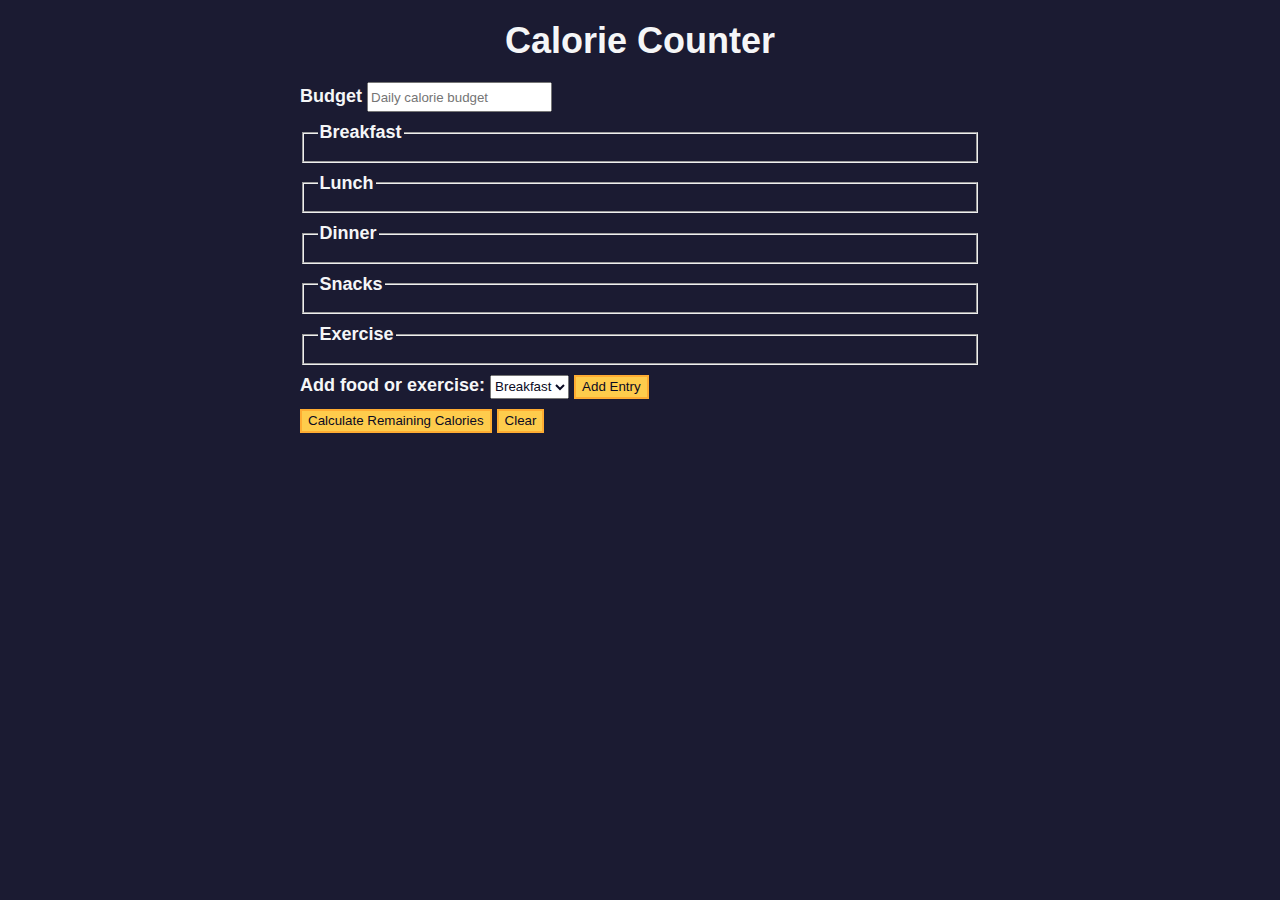
<file: JavaScript DSA/calorie-counter/index.html>
<!DOCTYPE html>
<html lang="en">
<head>
    <meta charset="UTF-8">
    <meta name="viewport" content="width=device-width, initial-scale=1.0">
    <title>Calorie Counter</title>
    <link rel="stylesheet" href="styles.css">
</head>
<body>
    <main>
    <h1>Calorie Counter</h1>
    <div class="container">
        <div class="calorie-counter">

            <form id="calorie-counter">
                <label for="budget">Budget</label>
                <input
                    type="number"
                    min="0"
                    id="budget"
                    placeholder="Daily calorie budget"
                    required
                />

          <fieldset id="breakfast">
            <legend>Breakfast</legend>
            <div class="input-container"></div>
          </fieldset>

          <fieldset id="lunch">
            <legend>Lunch</legend>
            <div class="input-container"></div>
          </fieldset>

          <fieldset id="dinner">
            <legend>Dinner</legend>
            <div class="input-container"></div>
          </fieldset>

          <fieldset id="snacks">
            <legend>Snacks</legend>
            <div class="input-container"></div>
          </fieldset>

          <fieldset id="exercise">
            <legend>Exercise</legend>
            <div class="input-container"></div>
          </fieldset>

          <div class="controls">
            <span>
              <label for="entry-dropdown">Add food or exercise:</label>
              <select id="entry-dropdown" name="options">
                <option value="breakfast" selected>Breakfast</option>
                <option value="lunch">Lunch</option>
                <option value="dinner">Dinner</option>
                <option value="snacks">Snacks</option>
                <option value="exercise">Exercise</option>
              </select>
              <button type="button" id="add-entry">Add Entry</button>
            </span>
          </div>

          <div>
            <button type="submit">
              Calculate Remaining Calories
            </button>
            <button type="button" id="clear">Clear</button>
          </div>
            </form>
        <div id="output" class="output hide"></div>
        </div>
    </div>
    <script src="script.js"></script>
</main>
</body>
</html>
</file>
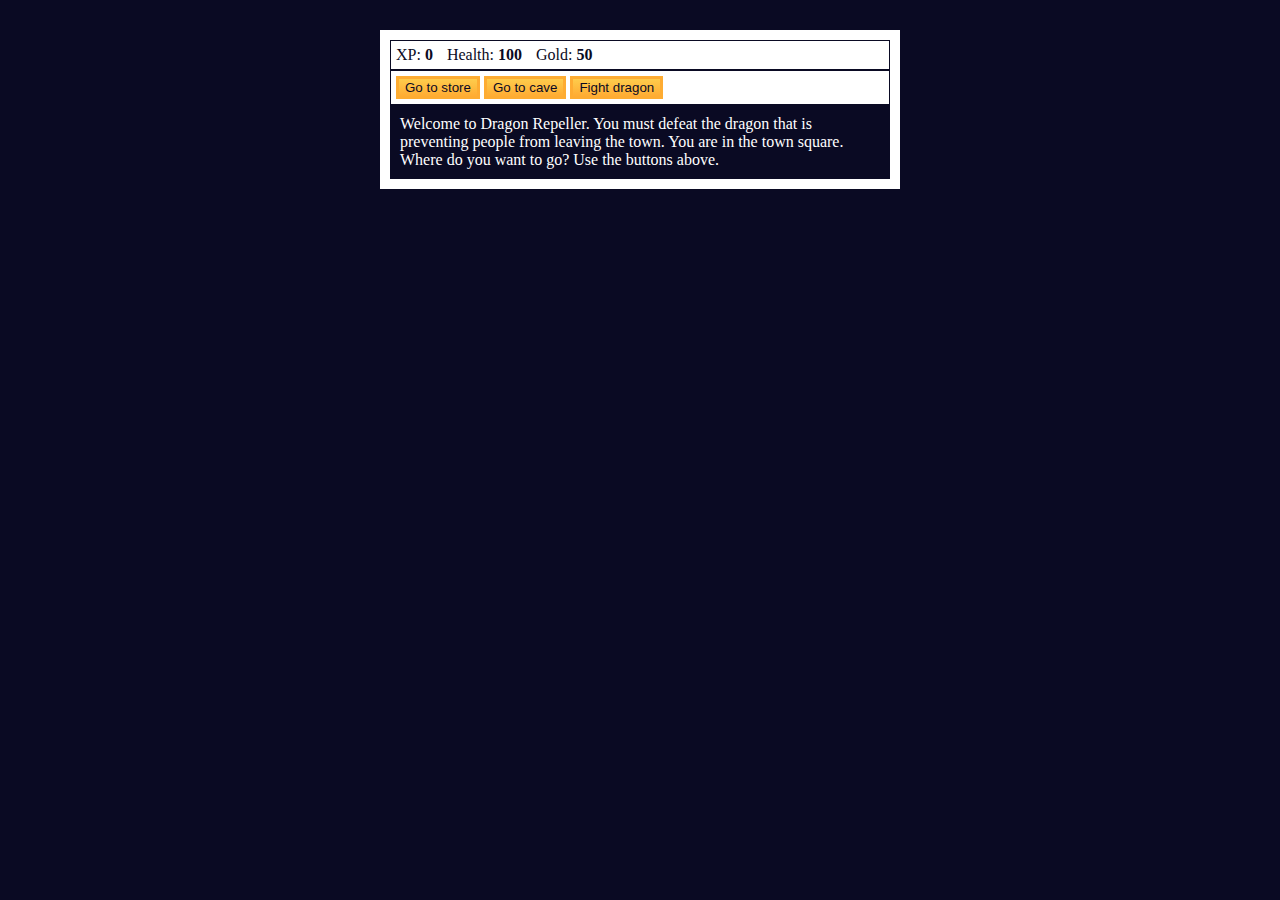
<file: JavaScript DSA/role-playing-game/index.html>
<!DOCTYPE html>
<html lang="en">
<head>
    <meta charset="UTF-8">
    <meta name="viewport" content="width=device-width, initial-scale=1.0">
    <link rel="stylesheet" href="styles.css">
    <title>RPG - Dragon Repeller</title>
</head>
<body>
    <div id="game">

        <div id="stats">
            <span class="stat">XP: <strong><span id="xpText">0</span></strong></span>
            <span class="stat">Health: <strong><span id="healthText">100</span></strong></span>
            <span class="stat">Gold: <strong><span id="goldText">50</span></strong></span>
        </div>

        <div id="controls">
            <button id="button1">Go to store</button>
            <button id="button2">Go to cave</button>
            <button id="button3">Fight dragon</button>
        </div>

        <div id="monsterStats">
            <span class="stat">Monster Name: <strong><span id="monsterName"></span></strong></span>
            <span class="stat">Health: <strong><span id="monsterHealth"></span></strong></span>
        </div>

        <div id="text">
            Welcome to Dragon Repeller. You must defeat the dragon that is preventing people from leaving the town. 
            You are in the town square. Where do you want to go? Use the buttons above.
        </div>
        
    </div>
    <script src="script.js"></script>
</body>
</html>
</file>
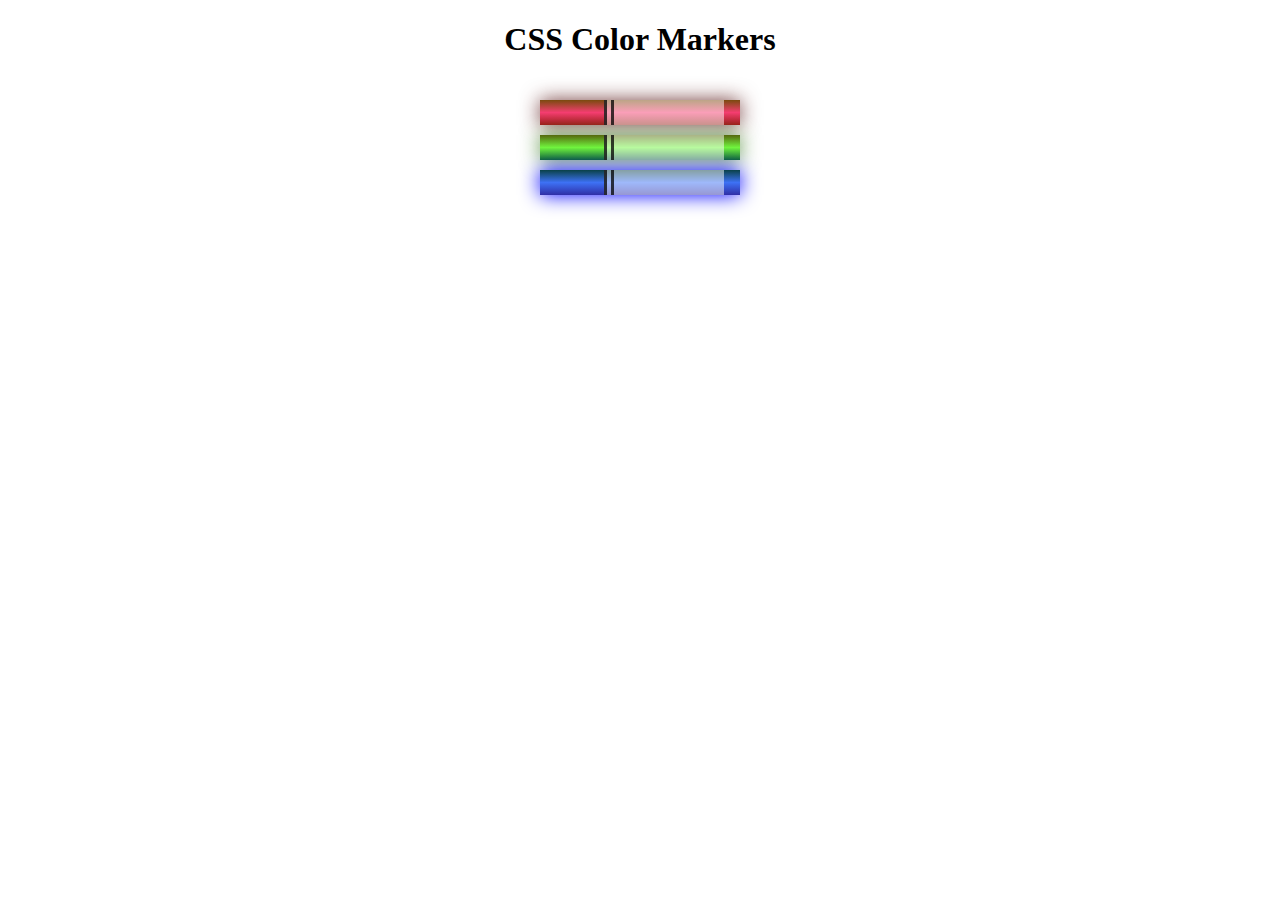
<file: Responsive Web Design/colored-markers/index.html>
<!DOCTYPE html>
<html lang="en">
  <head>
    <meta charset="utf-8">
    <meta name="viewport" content="width=device-width, initial-scale=1.0">
    <title>Colored Markers</title>
    <link rel="stylesheet" href="styles.css">
  </head>
  <body>
    <h1>CSS Color Markers</h1>
    <div class="container">
      <div class="marker red">
        <div class="cap"></div>
        <div class="sleeve"></div>
      </div>
      <div class="marker green">
        <div class="cap"></div>
        <div class="sleeve"></div>
      </div>
      <div class="marker blue">
        <div class="cap"></div>
        <div class="sleeve"></div>
      </div>
    </div>
  </body>
</html>
</file>
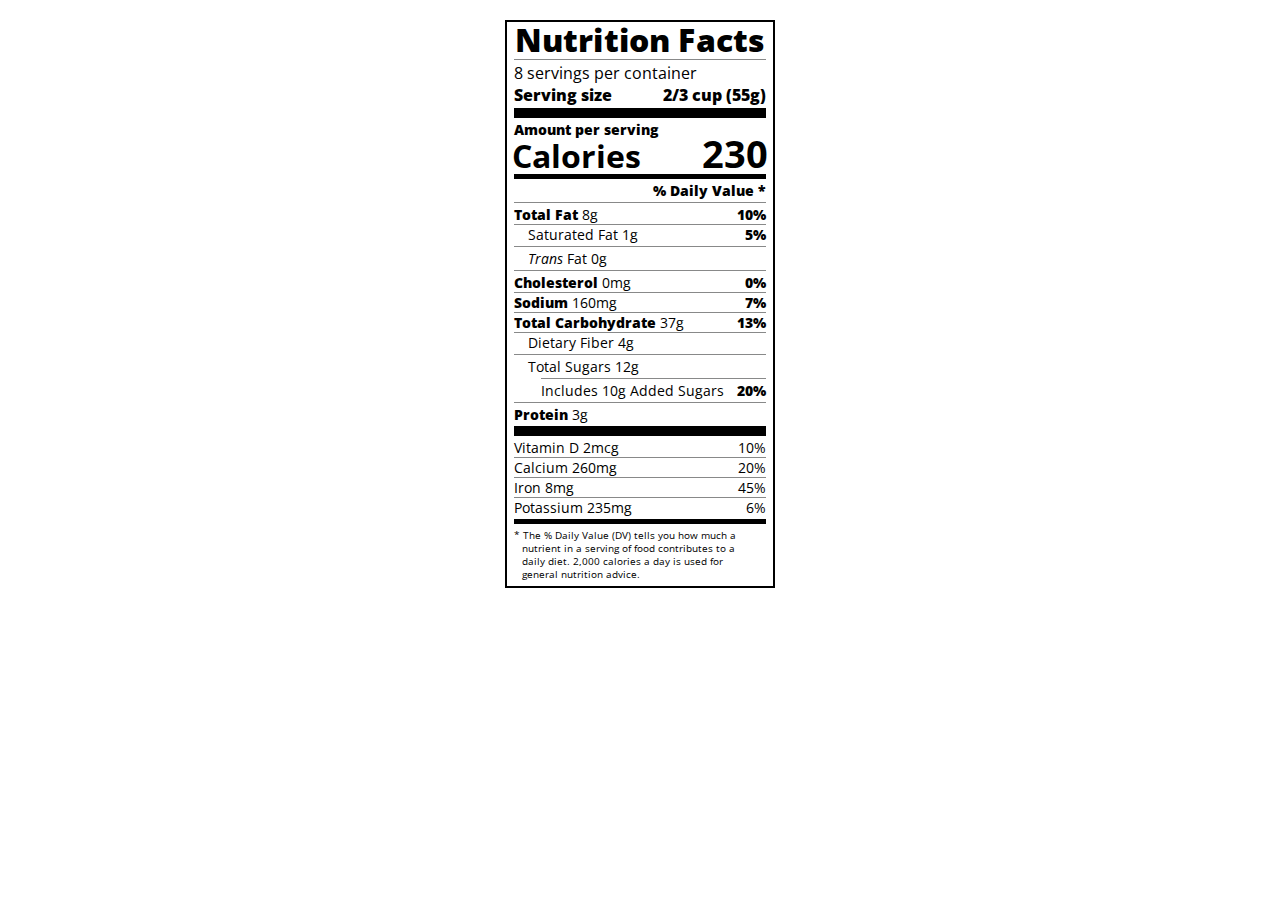
<file: Responsive Web Design/nutrition-label/index.html>
<!DOCTYPE html>
<html lang="en">

<head>
  <meta charset="UTF-8">
  <title>Nutrition Label</title>
  <link href="https://fonts.googleapis.com/css?family=Open+Sans:400,700,800" rel="stylesheet">
  <link href="./styles.css" rel="stylesheet">
</head>

<body>
  <div class="label">
    <header>
      <h1 class="bold">Nutrition Facts</h1>
      <div class="divider"></div>
      <p>8 servings per container</p>
      <p class="bold">Serving size <span>2/3 cup (55g)</span></p>
    </header>
    <div class="divider large"></div>
    <div class="calories-info">
      <div class="left-container">
        <h2 class="bold small-text">Amount per serving</h2>
        <p>Calories</p>
      </div>
      <span>230</span>
    </div>
    <div class="divider medium"></div>
    <div class="daily-value small-text">
      <p class="bold right no-divider">% Daily Value *</p>
      <div class="divider"></div>
      <p><span><span class="bold">Total Fat</span> 8g</span> <span class="bold">10%</span></p>
      <p class="indent no-divider">Saturated Fat 1g <span class="bold">5%</span></p>
      <div class="divider"></div>
      <p class="indent no-divider"><span><i>Trans</i> Fat 0g</span></p>
      <div class="divider"></div>
      <p><span><span class="bold">Cholesterol</span> 0mg</span> <span class="bold">0%</span></p>
      <p><span><span class="bold">Sodium</span> 160mg</span> <span class="bold">7%</span></p>
      <p><span><span class="bold">Total Carbohydrate</span> 37g</span> <span class="bold">13%</span></p>
      <p class="indent no-divider">Dietary Fiber 4g</p>
      <div class="divider"></div>
      <p class="indent no-divider">Total Sugars 12g</p>
      <div class="divider double-indent"></div>
      <p class="double-indent no-divider">Includes 10g Added Sugars <span class="bold">20%</span></p>
      <div class="divider"></div>
      <p class="no-divider"><span><span class="bold">Protein</span> 3g</span></p>
      <div class="divider large"></div>
      <p>Vitamin D 2mcg <span>10%</span></p>
      <p>Calcium 260mg <span>20%</span></p>
      <p>Iron 8mg <span>45%</span></p>
      <p class="no-divider">Potassium 235mg <span>6%</span></p>
    </div>
    <div class="divider medium"></div>
    <p class="note">* The % Daily Value (DV) tells you how much a nutrient in a serving of food contributes to a daily
      diet. 2,000 calories a day is used for general nutrition advice.</p>
  </div>
</body>
</html>
</file>
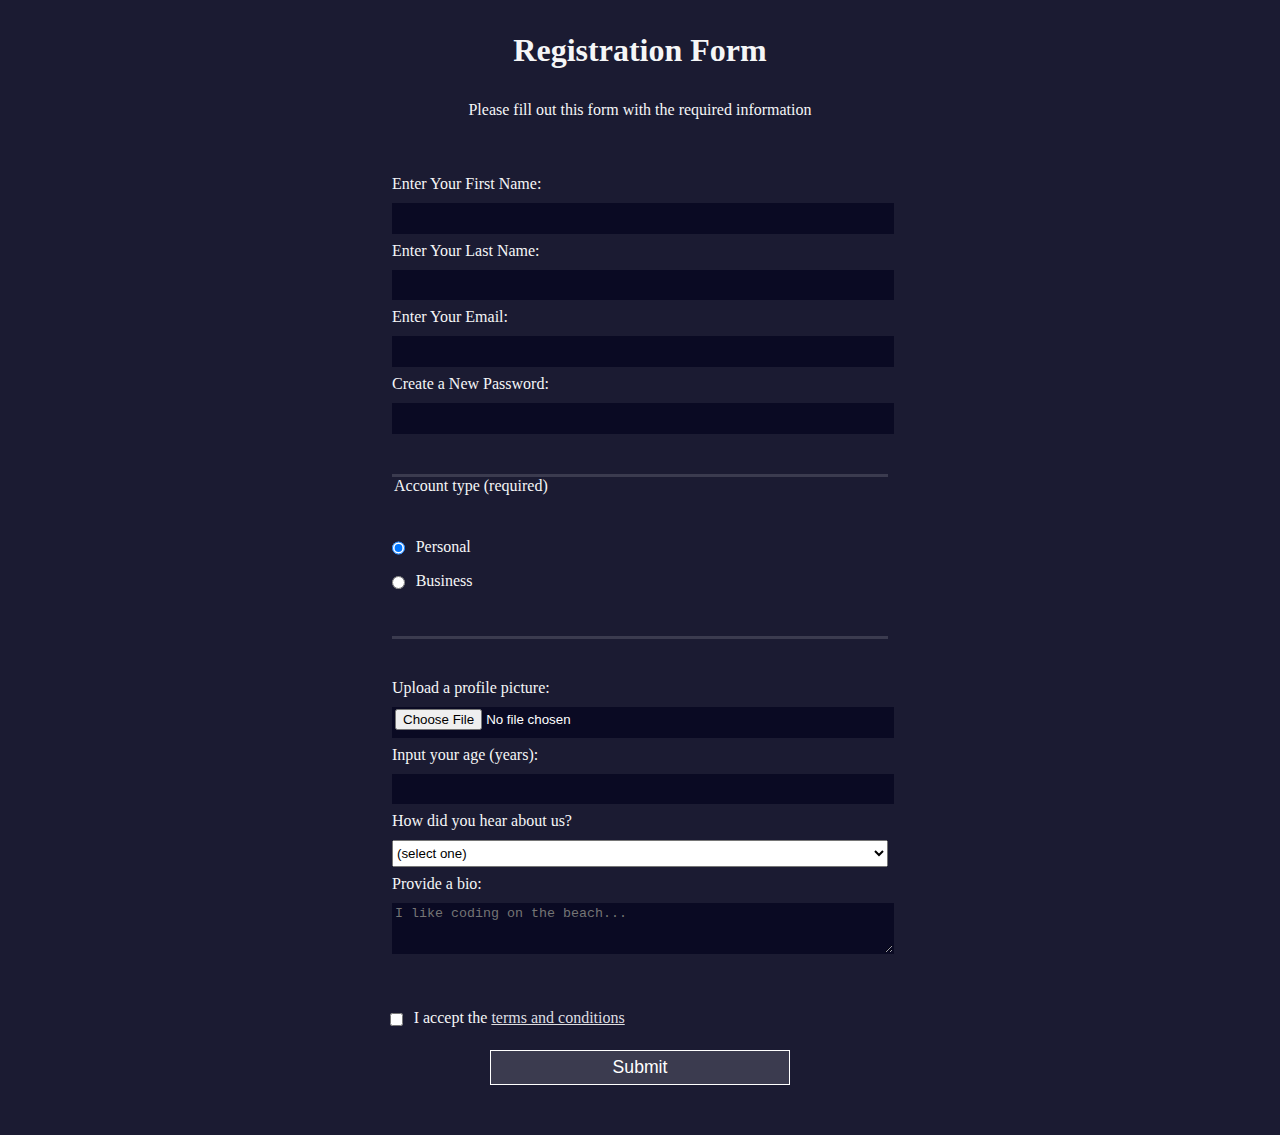
<file: Responsive Web Design/Registration Form/index.html>
<!DOCTYPE html>
<html lang="en">
  <head>
    <meta charset="UTF-8">
    <title>Registration Form</title>
    <link rel="stylesheet" href="styles.css" />
  </head>
  <body>
    <h1>Registration Form</h1>
    <p>Please fill out this form with the required information</p>
    <form method="post" action='https://register-demo.freecodecamp.org'>
      <fieldset>
        <label for="first-name">Enter Your First Name: <input id="first-name" name="first-name" type="text" required /></label>
        <label for="last-name">Enter Your Last Name: <input id="last-name" name="last-name" type="text" required /></label>
        <label for="email">Enter Your Email: <input id="email" name="email" type="email" required /></label>
        <label for="new-password">Create a New Password: <input id="new-password" name="new-password" type="password" pattern="[a-z0-5]{8,}" required /></label>
      </fieldset>
      <fieldset>
        <legend>Account type (required)</legend>
        <label for="personal-account"><input id="personal-account" type="radio" name="account-type" class="inline" checked /> Personal</label>
        <label for="business-account"><input id="business-account" type="radio" name="account-type" class="inline" /> Business</label>
      </fieldset>
      <fieldset>
        <label for="profile-picture">Upload a profile picture: <input id="profile-picture" type="file" name="file" /></label>
        <label for="age">Input your age (years): <input id="age" type="number" name="age" min="13" max="120" /></label>
        <label for="referrer">How did you hear about us?
          <select id="referrer" name="referrer">
            <option value="">(select one)</option>
            <option value="1">freeCodeCamp News</option>
            <option value="2">freeCodeCamp YouTube Channel</option>
            <option value="3">freeCodeCamp Forum</option>
            <option value="4">Other</option>
          </select>
        </label>
        <label for="bio">Provide a bio:
          <textarea id="bio" name="bio" rows="3" cols="30" placeholder="I like coding on the beach..."></textarea>
        </label>
      </fieldset>
      <label for="terms-and-conditions">
        <input class="inline" id="terms-and-conditions" type="checkbox" required name="terms-and-conditions" /> I accept the <a href="https://www.freecodecamp.org/news/terms-of-service/">terms and conditions</a>
      </label>
      <input type="submit" value="Submit" />
    </form>
  </body>
</html>
</file>
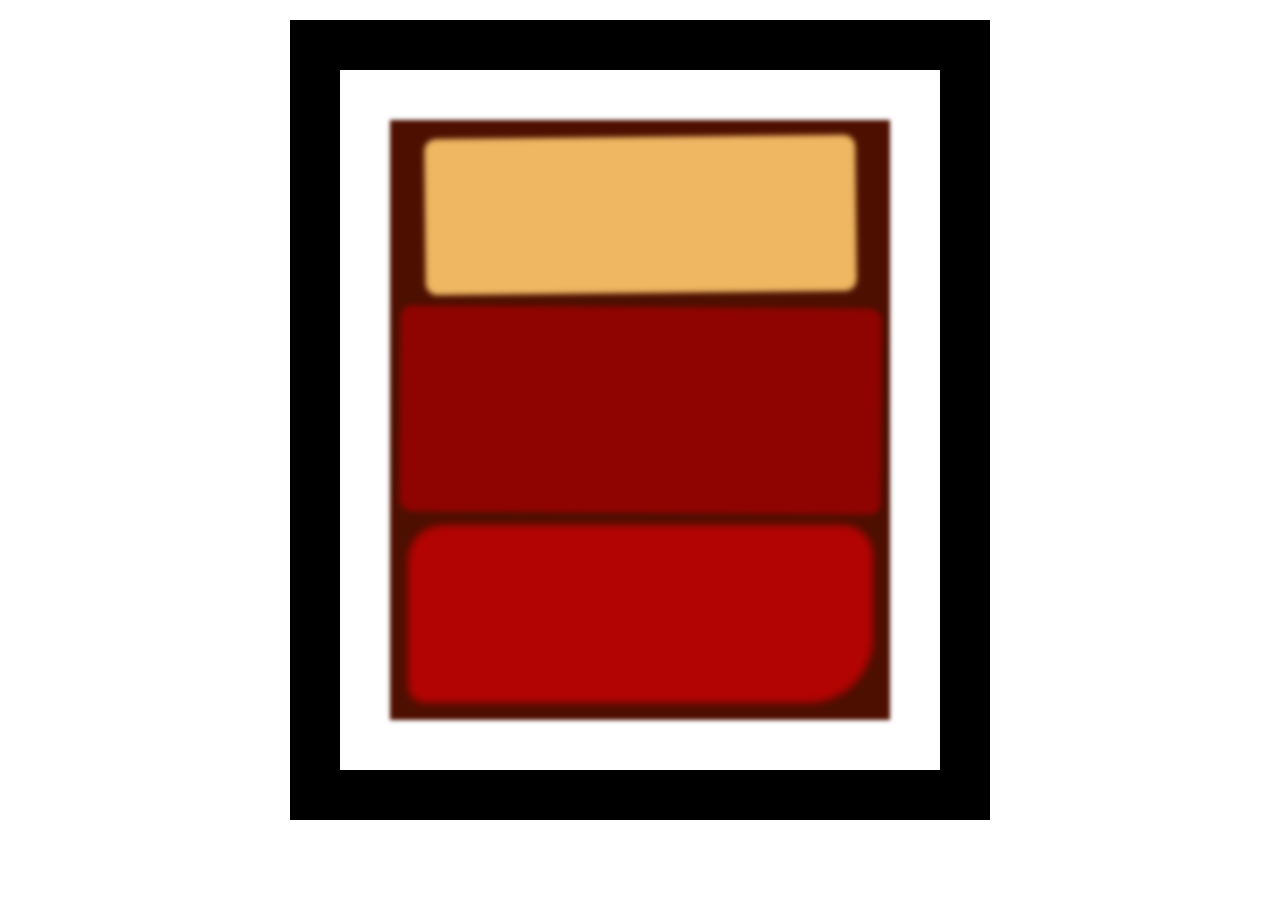
<file: Responsive Web Design/Rothko Painting/index.html>
<!DOCTYPE html>
<html lang="en">
<head>
    <meta charset="UTF-8">
    <meta name="viewport" content="width=device-width, initial-scale=1.0">
    <link rel="stylesheet" href="styles.css">
    <title>Rothko Painting</title>
</head>
<body>
    <div class="frame">
        <div class="canvas">
            <div class="one"></div>
            <div class="two"></div>
            <div class="three"></div>
        </div>
    </div>
</body>
</html>
</file>
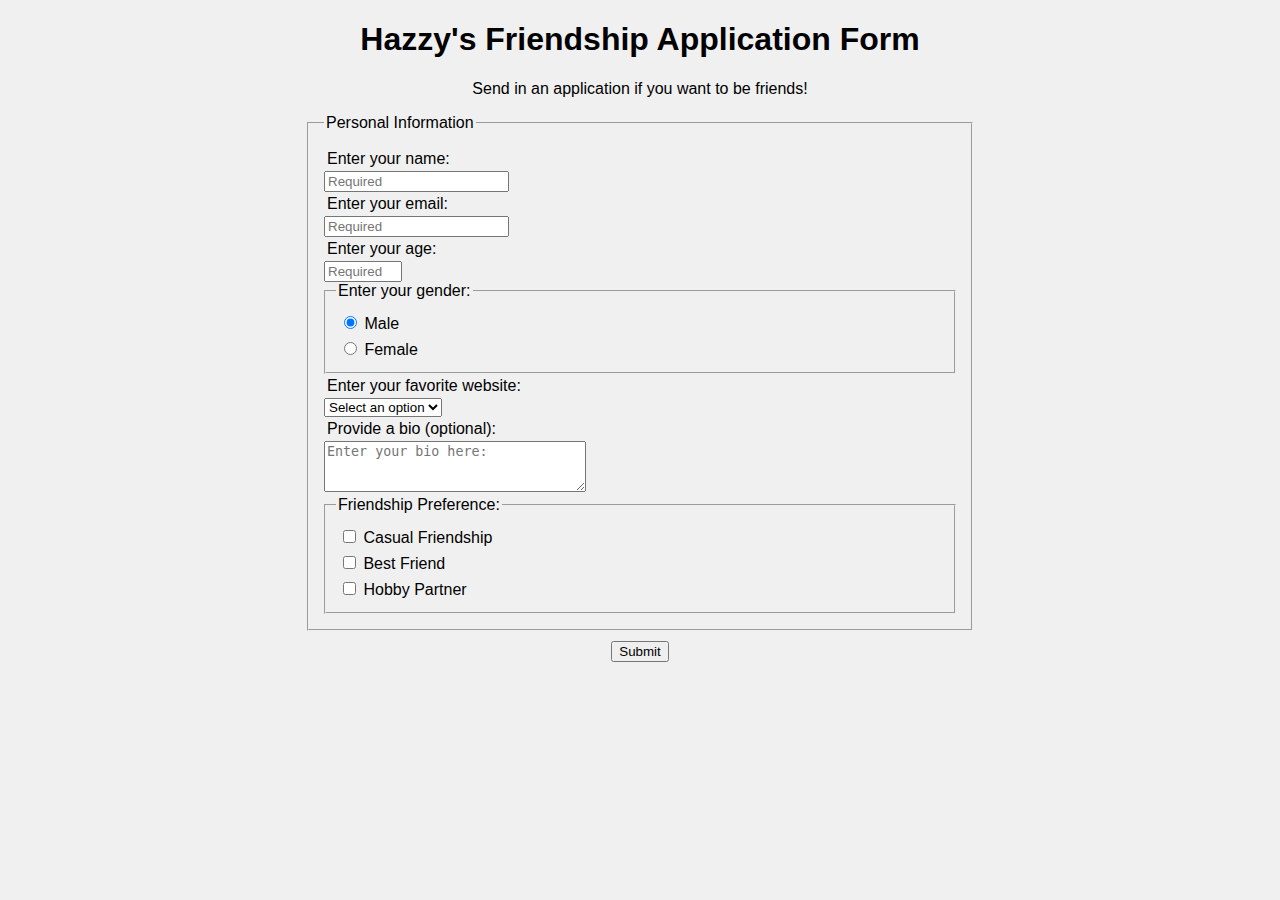
<file: Responsive Web Design/Survey Form/index.html>
<!DOCTYPE html>
<html lang="en">
<head>
    <meta charset="UTF-8">
    <meta name="viewport" content="width=device-width, initial-scale=1.0">
    <link rel="stylesheet" type="text/css" href="styles.css">
    <title>Friendship Form</title>
</head>
<body>
    <h1 id="title">Hazzy's Friendship Application Form</h1>
    <p id="description">Send in an application if you want to be friends!</p>
    <form id="survey-form">
        <fieldset>
            <legend>Personal Information</legend>
            <label for="name">Enter your name:</label>
            <input id="name" type="text" placeholder="Required" required>
            
            <label for="email">Enter your email:</label>
            <input id="email" type="email" placeholder="Required" required>
            
            <label for="number">Enter your age:</label>
            <input id="number" type="number" min="13" max="120" placeholder="Required" required>
            
            <fieldset>
                <legend>Enter your gender:</legend>
                <label for="male">
                    <input id="male" type="radio" name="gender" value="male" checked> Male
                </label>
                <label for="female">
                    <input id="female" type="radio" name="gender" value="female"> Female
                </label>
            </fieldset>
            
            <label for="dropdown">Enter your favorite website:</label>
            <select id="dropdown" name="dropdown">
                <option value="1">Select an option</option>
                <option value="2">YouTube</option>
                <option value="3">Twitch</option>
                <option value="4">TikTok</option>
            </select>
            
            <label for="bio">Provide a bio (optional):</label>
            <textarea id="bio" name="bio" rows="3" cols="30" placeholder="Enter your bio here:"></textarea>
        <fieldset>
            <legend>Friendship Preference:</legend>
            <label>
                <input type="checkbox" name="friendship-type" value="casual"> Casual Friendship
            </label>
            <label>
                <input type="checkbox" name="friendship-type" value="best-friend"> Best Friend
            </label>
            <label>
                <input type="checkbox" name="friendship-type" value="hobby-partner"> Hobby Partner
            </label>
        </fieldset>
        </fieldset>
        
        <input id="submit" type="submit" value="Submit">
    </form>
</body>
</html>
</file>
<file: JavaScript DSA/calorie-counter/styles.css>
:root {
    --light-grey: #f5f6f7;
    --dark-blue: #0a0a23;
    --blue: #1b1b32;
    --light-yellow: #fecc4c;
    --dark-yellow: #feac32;
    --light-pink: #ffadad;
    --dark-red: #850000;
    --light-green: #acd157;
}

body {
    font-family: "Lato", Helvetica, Arial, sans-serif;
    font-size: 18px;
    background-color: var(--blue);
    color: var(--light-grey);
}

h1 {
    text-align: center;
}

.container {
    width: 90%;
    max-width: 680px;
}

h1,
.container,
.output {
  margin: 20px auto;
}

label,
legend {
  font-weight: bold;
}

.input-container {
  display: flex;
  flex-direction: column;
}

button {
  cursor: pointer;
  text-decoration: none;
  background-color: var(--light-yellow);
  border: 2px solid var(--dark-yellow);
}

button,
input,
select {
  min-height: 24px;
  color: var(--dark-blue);
}

fieldset,
label,
button,
input,
select {
  margin-bottom: 10px;
}

.output {
  border: 2px solid var(--light-grey);
  padding: 10px;
  text-align: center;
}

.hide {
  display: none;
}

.output span {
  font-weight: bold;
  font-size: 1.2em;
}

.surplus {
  color: var(--light-pink);
}

.deficit {
  color: var(--light-green);
}
</file>
<file: JavaScript DSA/role-playing-game/styles.css>
body {
    background-color: #0a0a23;
}

#text {
    background-color: #0a0a23;
    color: #ffffff;
    padding: 10px;
}

#game {
    max-width: 500px;
    max-height: 400px;
    background-color: #ffffff;
    color: #ffffff;
    margin: 30px auto 0px;
    padding: 10px;
}
  
#controls,
#stats {
    border: 1px solid #0a0a23;
    padding: 5px;
    color: #0a0a23;
}
  
#monsterStats {
    display: none;
    border: 1px solid #0a0a23;
    padding: 5px;
    color: #ffffff;
    background-color: #c70d0d;
}

.stat {
    padding-right: 10px;
}

button {
    cursor: pointer;
    color: #0a0a23;
    background-color: #feac32;
    background-image: linear-gradient(#fecc4c, #ffac33);
    border: 3px solid #feac32;
}
</file>
<file: Responsive Web Design/colored-markers/styles.css>
h1 {
    text-align: center;
}

.marker {
    width: 200px;
    height: 25px;
    margin: 10px auto
}

.container {
    background-color: rgb(255, 255, 255);
    padding: 10px 0;
}

.cap {
    width: 60px;
    height: 25px;
}

.sleeve {
    width: 110px;
    height: 25px;
    background-color: rgba(255, 255, 255, 0.5);
    border-left: 10px double rgba(0, 0, 0, 0.75);
  }
  
  .cap, .sleeve {
    display: inline-block;
  }

.red {
    background: linear-gradient(rgb(122, 74, 14), rgb(245, 62, 113), rgb(162, 27, 27));
    box-shadow: 0 0 20px 0 rgba(83, 14, 14, 0.8);
}

.green {
    background: linear-gradient(#55680D, #71F53E, #116C31);
    box-shadow: 0 0 20px 0 #3B7E20CC;
}

.blue {
    background: linear-gradient(hsl(186, 76%, 16%), hsl(223, 90%, 60%), hsl(240, 56%, 42%));
    box-shadow: 0 0 20px 0 blue;
}
</file>
<file: Responsive Web Design/nutrition-label/styles.css>
* {
    box-sizing: border-box;
  }
  
  html {
    font-size: 16px;
  }
  
  body {
    font-family: 'Open Sans', sans-serif;
  }
  
  .label {
    border: 2px solid black;
    width: 270px;
    margin: 20px auto;
    padding: 0 7px;
  }
  
  header h1 {
    text-align: center;
    margin: -4px 0;
    letter-spacing: 0.15px
  }
  
  p {
    margin: 0;
    display: flex;
    justify-content: space-between;
  }
  
  .divider {
    border-bottom: 1px solid #888989;
    margin: 2px 0;
  }
  
  .bold {
    font-weight: 800;
  }
  
  .large {
    height: 10px;
  }
  
  .large, .medium {
    background-color: black;
    border: 0;
  }
  
  .medium {
    height: 5px;
  }
  
  .small-text {
    font-size: 0.85rem;
  }
  
  
  .calories-info {
    display: flex;
    justify-content: space-between;
    align-items: flex-end;
  }
  
  .calories-info h2 {
    margin: 0;
  }
  
  .left-container p {
    margin: -5px -2px;
    font-size: 2em;
    font-weight: 700;
  }
  
  .calories-info span {
    margin: -7px -2px;
    font-size: 2.4em;
    font-weight: 700;
  }
  
  .right {
    justify-content: flex-end;
  }
  
  .indent {
    margin-left: 1em;
  }
  
  .double-indent {
    margin-left: 2em;
  }
  
  .daily-value p:not(.no-divider) {
    border-bottom: 1px solid #888989;
  }
  
  .note {
    font-size: 0.6rem;
    margin: 5px 0;
    padding: 0 8px;
    text-indent: -8px;
  }
</file>
<file: Responsive Web Design/Registration Form/styles.css>
body {
    width: 100%;
    height: 100vh;
    margin: 0;
    background-color: #1b1b32;
    color: #f5f6f7;
    font-family: Tahoma;
    font-size: 16px;
  }
  
  h1, p {
    margin: 1em auto;
    text-align: center;
  }
  
  form {
    width: 60vw;
    max-width: 500px;
    min-width: 300px;
    margin: 0 auto;
    padding-bottom: 2em;
  }
  
  fieldset {
    border: none;
    padding: 2rem 0;
    border-bottom: 3px solid #3b3b4f;
  }
  
  fieldset:last-of-type {
    border-bottom: none;
  }
  
  label {
    display: block;
    margin: 0.5rem 0;
  }
  
  input,
  textarea,
  select {
    margin: 10px 0 0 0;
    width: 100%;
    min-height: 2em;
  }
  
  input, textarea {
    background-color: #0a0a23;
    border: 1px solid #0a0a23;
    color: #ffffff;
  }
  
  .inline {
    width: unset;
    margin: 0 0.5em 0 0;
    vertical-align: middle;
  }
  
  input[type="submit"] {
    display: block;
    width: 60%;
    margin: 1em auto;
    height: 2em;
    font-size: 1.1rem;
    background-color: #3b3b4f;
    border-color: white;
    min-width: 300px;
  }
  
  input[type="file"] {
    padding: 1px 2px;
  }
  
  .inline{
    display: inline; 
  }

  a {
    color: #dfdfe2;
  }
</file>
<file: Responsive Web Design/Rothko Painting/styles.css>
.canvas {
    width: 500px;
    height: 600px;
    background-color: #4d0f00;
    overflow: hidden;
    filter: blur(2px);
  }
  
  .frame {
    border: 50px solid black;
    width: 500px;
    padding: 50px;
    margin: 20px auto;
  }
  
  .one {
    width: 425px;
    height: 150px;
    background-color: #efb762;
    margin: 20px auto;
    box-shadow: 0 0 3px 3px #efb762;
    border-radius: 9px;
    transform: rotate(-0.6deg);
  }
  
  .two {
    width: 475px;
    height: 200px;
    background-color: #8f0401;
    margin: 0 auto 20px;
    box-shadow: 0 0 3px 3px #8f0401;
    border-radius: 8px 10px;
    transform: rotate(0.4deg);
  }

  .one, .two {
    filter: blur(1px);
  }

  .three {
    width: 91%;
    height: 28%;
    background-color: #b20403;
    margin: auto;
    filter: blur(2px);
    box-shadow: 0 0 5px 5px #b20403;
    border-radius: 30px 25px 60px 12px;
  }
</file>
<file: Responsive Web Design/Survey Form/styles.css>
label {
    display: block;
    padding: 3px;
}

h1, #description {
    text-align: center;
}

body {
    font-family: Arial, sans-serif;
    background-color: #f0f0f0;
}

fieldset {
    margin: 10px auto;
    width: 50%;
    padding: 15px;
}

fieldset fieldset {
    margin: 0;
    width: auto;
    padding: 10px;
}

#submit {
    margin: 0 auto;
    display: block;
}

#number {
    width: 70px;
}
</file>
